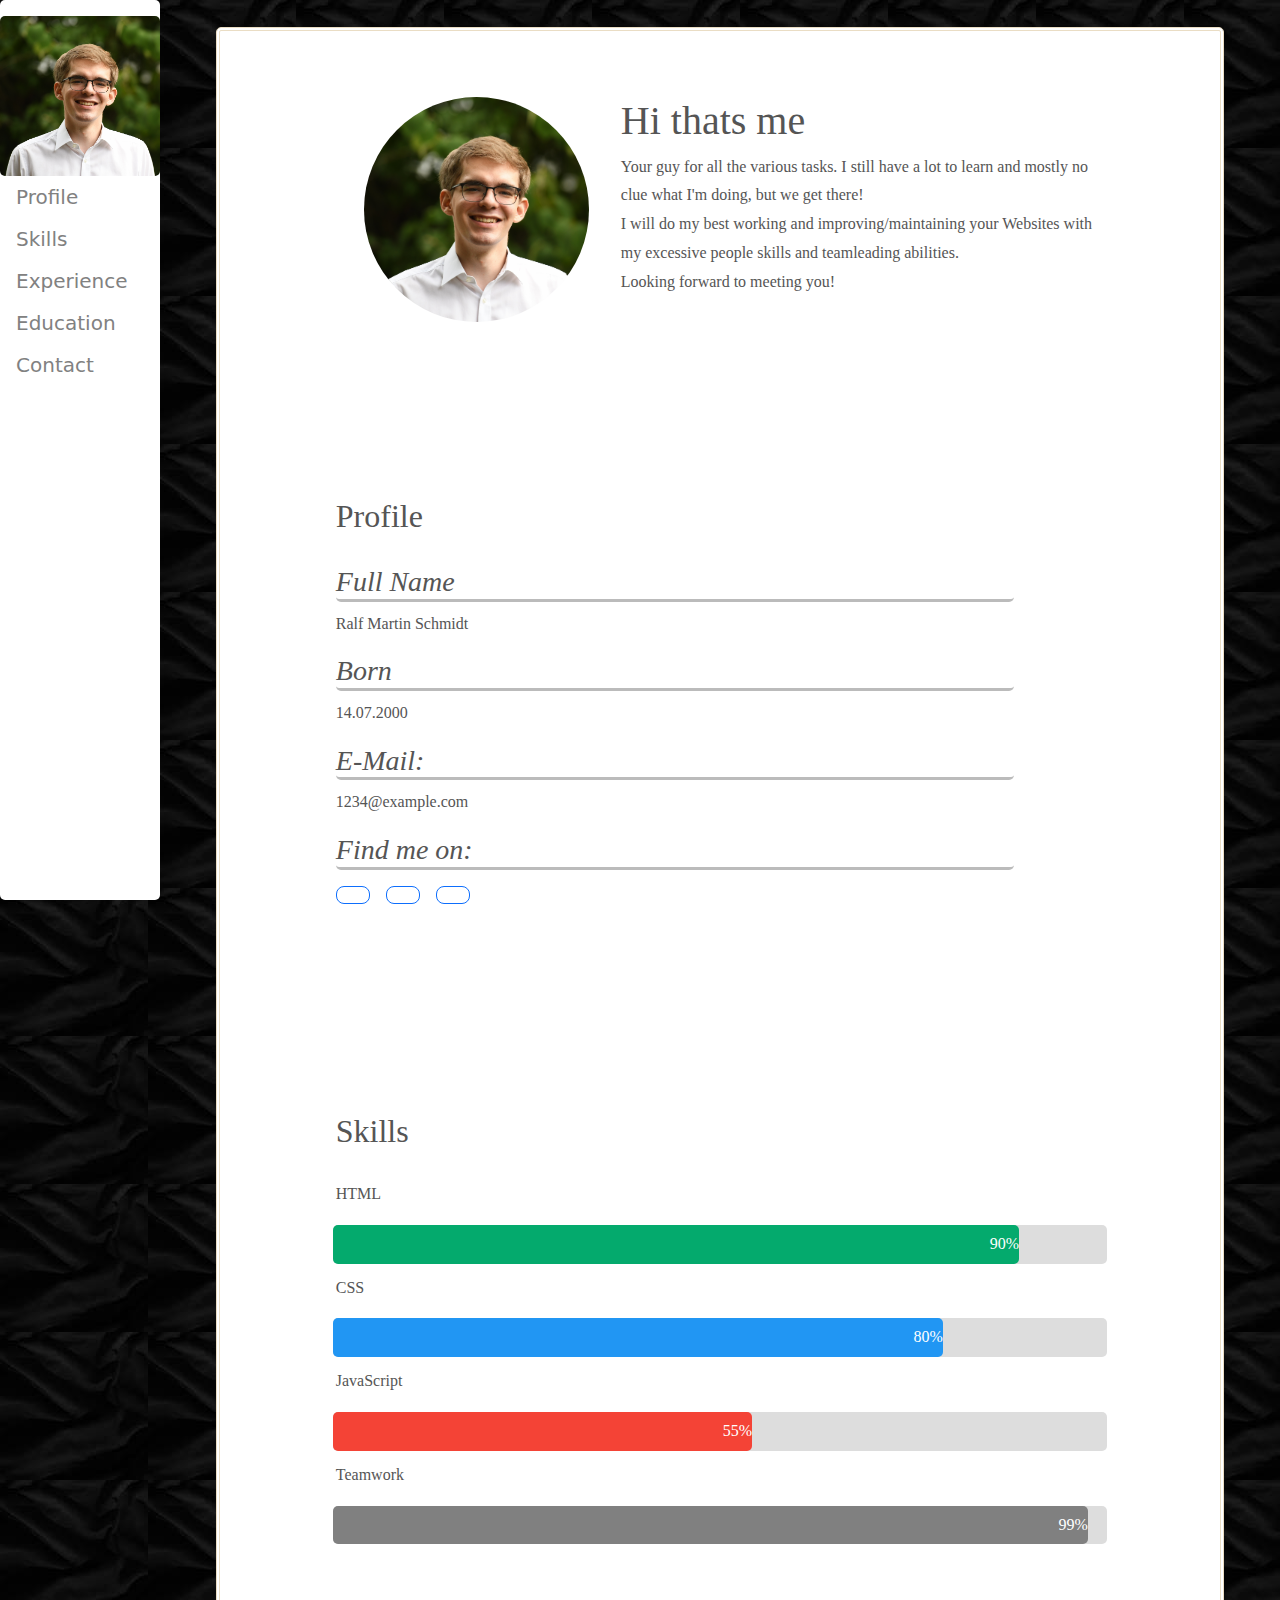
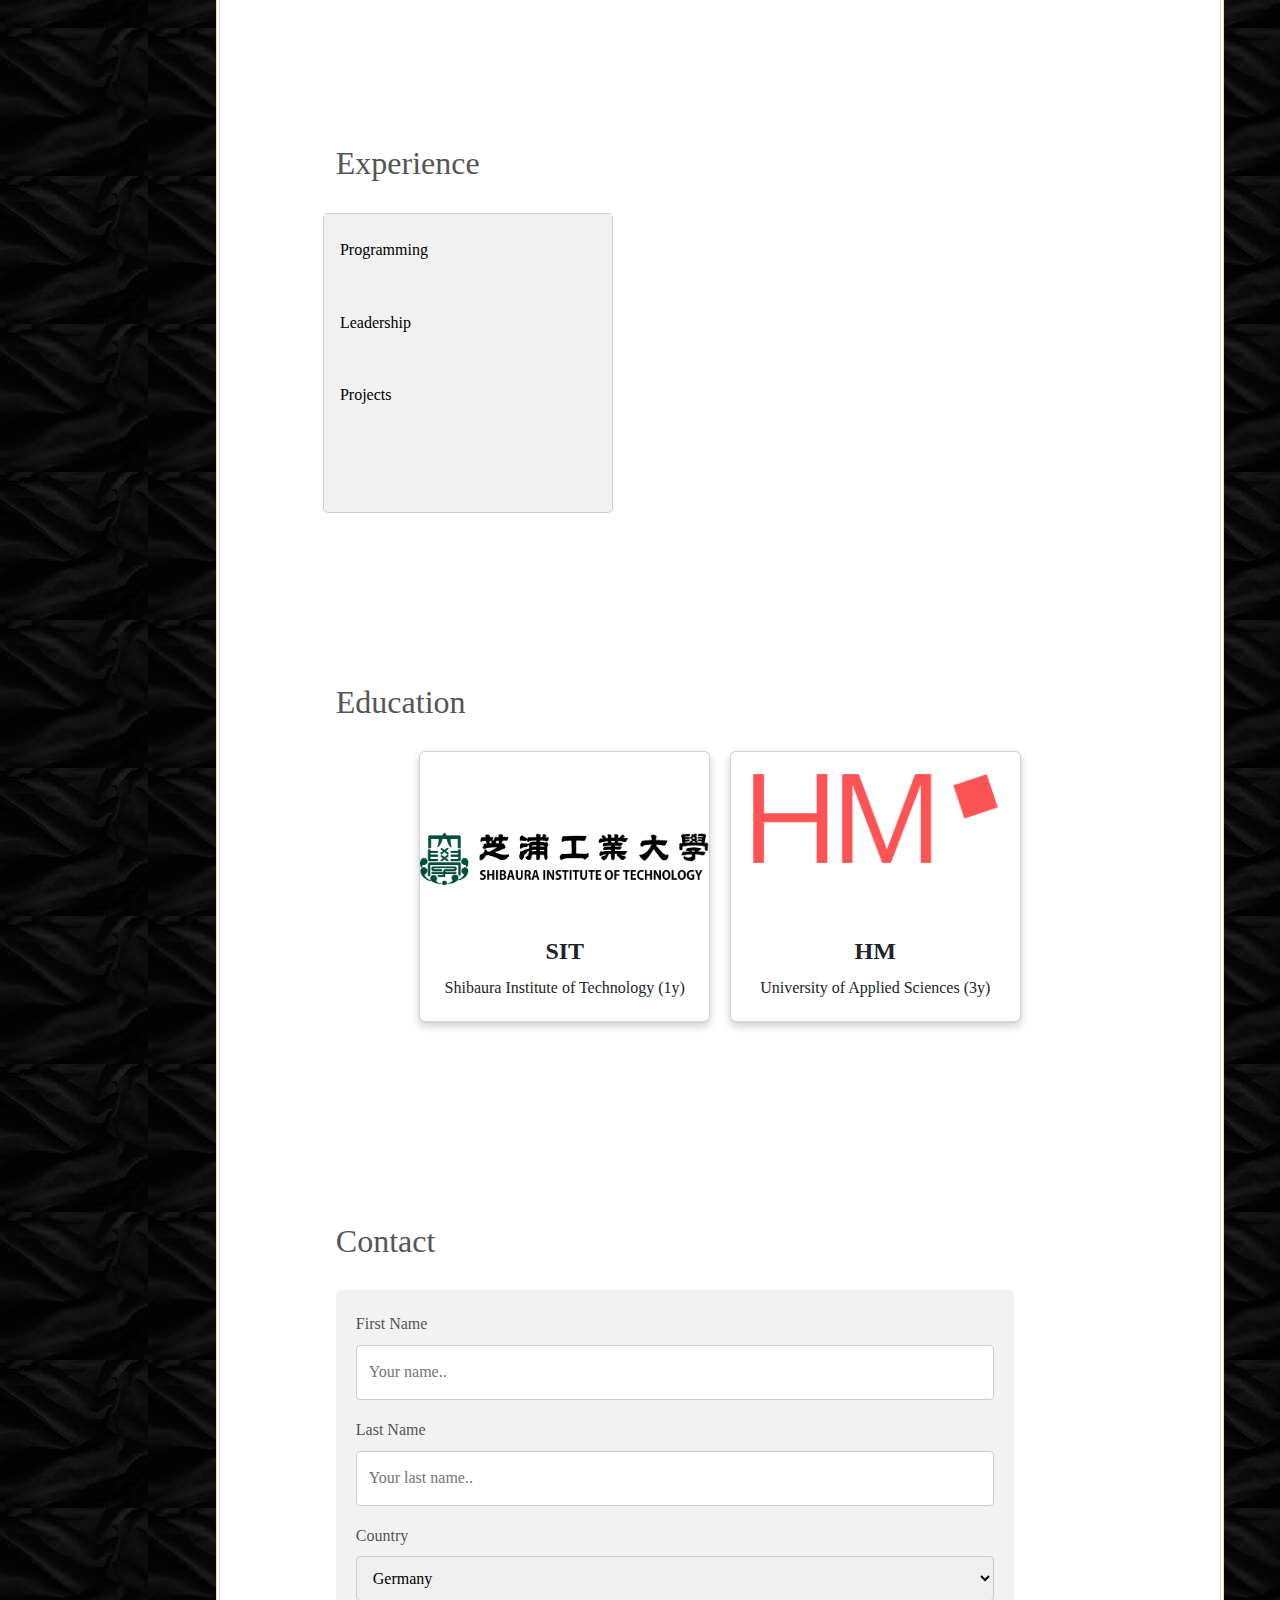
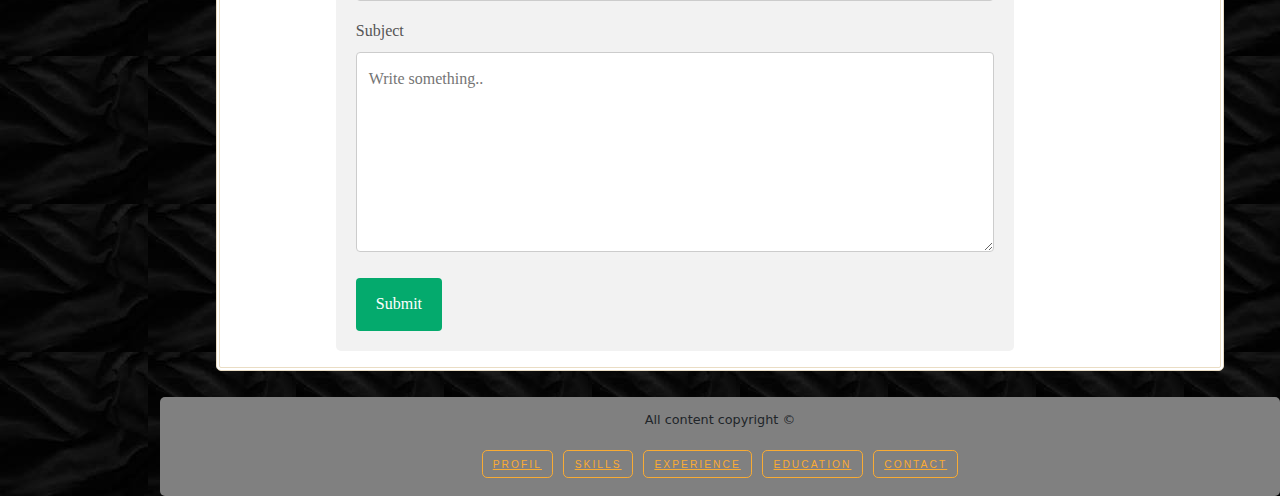
<file: index.html>
<!doctype html>
<html lang="en">
<head>
    <meta charset="utf-8">
    <meta name="viewport" content="width=device-width, initial-scale=1">
    <title>Ralf's Portfolio</title>

    <!-- Load libraries, js and stylesheet -->
    <link href="https://cdn.jsdelivr.net/npm/bootstrap@5.3.3/dist/css/bootstrap.min.css" rel="stylesheet" integrity="sha384-QWTKZyjpPEjISv5WaRU9OFeRpok6YctnYmDr5pNlyT2bRjXh0JMhjY6hW+ALEwIH" crossorigin="anonymous">
    <link rel="stylesheet" href="https://cdnjs.cloudflare.com/ajax/libs/font-awesome/6.5.2/css/all.min.css" integrity="sha512-SnH5WK+bZxgPHs44uWIX+LLJAJ9/2PkPKZ5QiAj6Ta86w+fsb2TkcmfRyVX3pBnMFcV7oQPJkl9QevSCWr3W6A==" crossorigin="anonymous" referrerpolicy="no-referrer" />
    <style>
        @import url(style.css);
    </style>
    <script src="script.js"></script>
</head>


<body>
<div id="container">
    <header>
        <div class="sidebar">
            <img src="images/Bewerbungsbild.jpg" alt="Placeholder">
            <a href="#profile"><i class="fa-regular fa-address-card"></i> Profile</a>
            <a href="#skills"><i class="fa-regular fa-star"></i> Skills</a>
            <a href="#experience"><i class="fa-regular fa-bookmark"></i> Experience</a>
            <a href="#education"><i class="fa-solid fa-list"></i> Education</a>
            <a href="#contact"><i class="fa fa-fw fa-envelope"></i> Contact</a>
        </div>
    </header>

<main>
    <!-- Introduction -->
    <section class="introduction" id="introduction">
        <img src="images/Bewerbungsbild.jpg" alt="Placeholder Portrait">
        <h1> Hi thats me</h1>
        <p>
            Your guy for all the various tasks. I still have a lot to learn and mostly no clue what I'm doing, but we get there! <br>
            I will do my best working and improving/maintaining your Websites with my excessive people skills and teamleading abilities. <br>
            Looking forward to meeting you!
        </p>
    </section>

    <!-- Main Profile with DoB etc. -->
    <section class="profile" id="profile">
        <h2>Profile</h2>
        <h3><em>Full Name</em></h3>
        <p>Ralf Martin Schmidt</p>
        <h3><em>Born</em></h3>
        <p>14.07.2000</p>
        <h3><em>E-Mail:</em></h3>
        <p>1234@example.com</p>
        <h3><em>Find me on:</em></h3>
        <div class="socials">
            <nav>
                <ul>
                    <li>
                        <a href="#facebook"><i class="fa-brands fa-facebook"></i></a>
                        <a href="#linkedin"><i class="fa-brands fa-linkedin-in"></i></a>
                        <a href="#twitter"><i class="fa-brands fa-twitter"></i></a>
                    </li>
                </ul>
            </nav>
        </div>
    </section>

    <!-- Skill Section w/ Skillbars -->
    <section class="skills" id="skills">
        <h2>Skills</h2>
            <p>HTML</p>
                <div class="container">
                    <div class="skills html">90%</div>
                </div>

            <p>CSS</p>
                <div class="container">
                    <div class="skills css">80%</div>
                </div>

            <p>JavaScript</p>
                <div class="container">
                    <div class="skills js">55%</div>
                </div>

            <p>Teamwork</p>
                <div class="container">
                    <div class="skills teamwork">99%</div>
                </div>
    </section>

    <!-- Experience Section with Tabs -->
    <section class="experience" id="experience">
        <h2>Experience</h2>
            <div class="tab">
                <button class="tablinks" onmouseover="openCity(event, 'Programming')">Programming</button>
                <button class="tablinks" onmouseover="openCity(event, 'Leadership')">Leadership</button>
                <button class="tablinks" onmouseover="openCity(event, 'Projects')">Projects</button>
            </div>

            <div id="Programming" class="tabcontent">
                <h3>HTML</h3>
                <p>About 3 weeks of intense learning. I don't have as much experience as I should, but i would love to learn with you all. I honestly don't know what else I'm supposed to say, but the text doesn't matter too much anyways.</p>
            </div>

            <div id="Leadership" class="tabcontent">
                <h3>Scouts-Leader</h3>
                <p>6 Years as Executive in the BdP Scouts Association. It was a pretty fun time, where I learned multiple important leadership skills. For example assigning tasks, overviewing them and also how to properly manage feedback.</p>
            </div>

            <div id="Projects" class="tabcontent">
                <h3>Websites</h3>
                <p>I developed this Website :D <br> At this point I'm also running out of ideas what to write, so here is a cat: (^._.^)ﾉ </p>

            </div>
    </section>

    <!-- Education Section w/ Cards -->
    <section class="education" id="education">
        <h2>Education</h2>
        <div class="education_cards">
            <div class="card">
                <img src="images/Shibaura_Institute_of_Technology_logo.svg.png" alt="Placeholder Portrait" style="width: 100%">
                <div class="container">
                    <h4><b>SIT</b></h4>
                    <p>Shibaura Institute of Technology (1y)</p>
                </div>
            </div>
            <div class="card">
                <img src="images/HM_Logo_RGB.png" alt="Placeholder Portrait" style="width: 100%">
                <div class="container">
                    <h4><b>HM</b></h4>
                    <p>University of Applied Sciences (3y)</p>
                </div>
            </div>
        </div>
    </section>

    <!--Contakt Sektion with Form -->
    <section class="contact" id="contact">
        <h2>Contact</h2>
            <div class="container">
                <form action="form.html">

                    <label for="fname">First Name</label>
                    <input type="text" id="fname" name="firstname" placeholder="Your name..">

                    <label for="lname">Last Name</label>
                    <input type="text" id="lname" name="lastname" placeholder="Your last name..">

                    <label for="country">Country</label>
                    <select id="country" name="country">
                        <option value="germany">Germany</option>
                        <option value="japan">Japan</option>
                        <option value="malaysia">Malaysia</option>
                    </select>

                    <label for="subject">Subject</label>
                    <textarea id="subject" name="subject" placeholder="Write something.." style="height:200px"></textarea>

                    <input type="submit" value="Submit">

                </form>
            </div>
    </section>
</main>

    <!-- Footer -->
<footer>
    <p>All content copyright &copy;</p>
    <nav>
        <ul>
            <li><a href="#profile">Profil</a></li>
            <li><a href="#skills">Skills</a></li>
            <li><a href="#experience">Experience</a></li>
            <li><a href="#education">Education</a></li>
            <li><a href="#contact">Contact</a></li>
        </ul>
    </nav>
</footer>

</div>
</body>
</html>
</file>
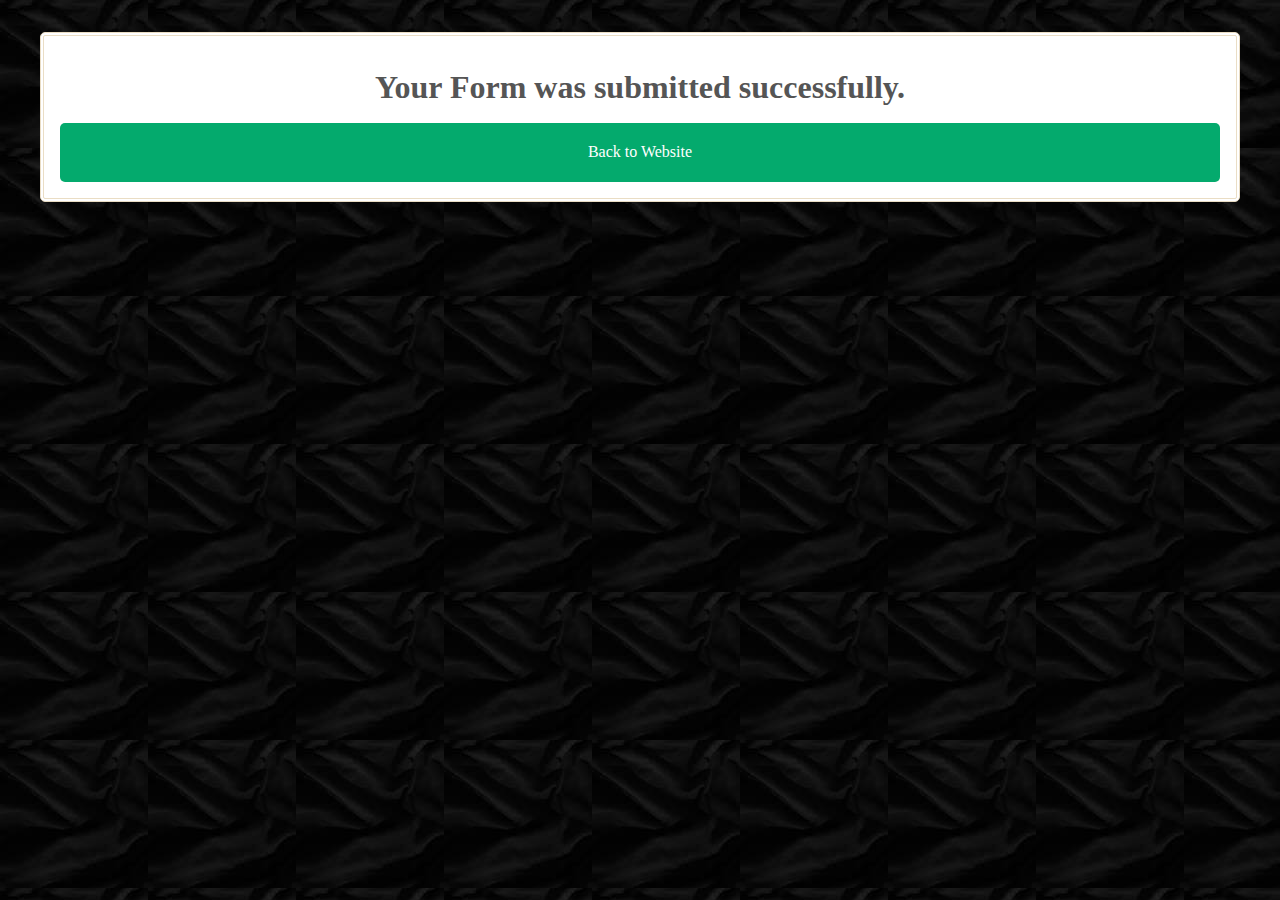
<file: form.html>
<!doctype html>
<html lang="en">
<head>
    <meta charset="utf-8">
    <meta name="viewport" content="width=device-width, initial-scale=1">
    <title>Form submitted</title>

    <style>
        @import url(style_form.css);
    </style>
</head>

<body>
<main>
    <h1> Your Form was submitted successfully.</h1>
    <a href="index.html">Back to Website</a>
</main>

</body>
</file>
